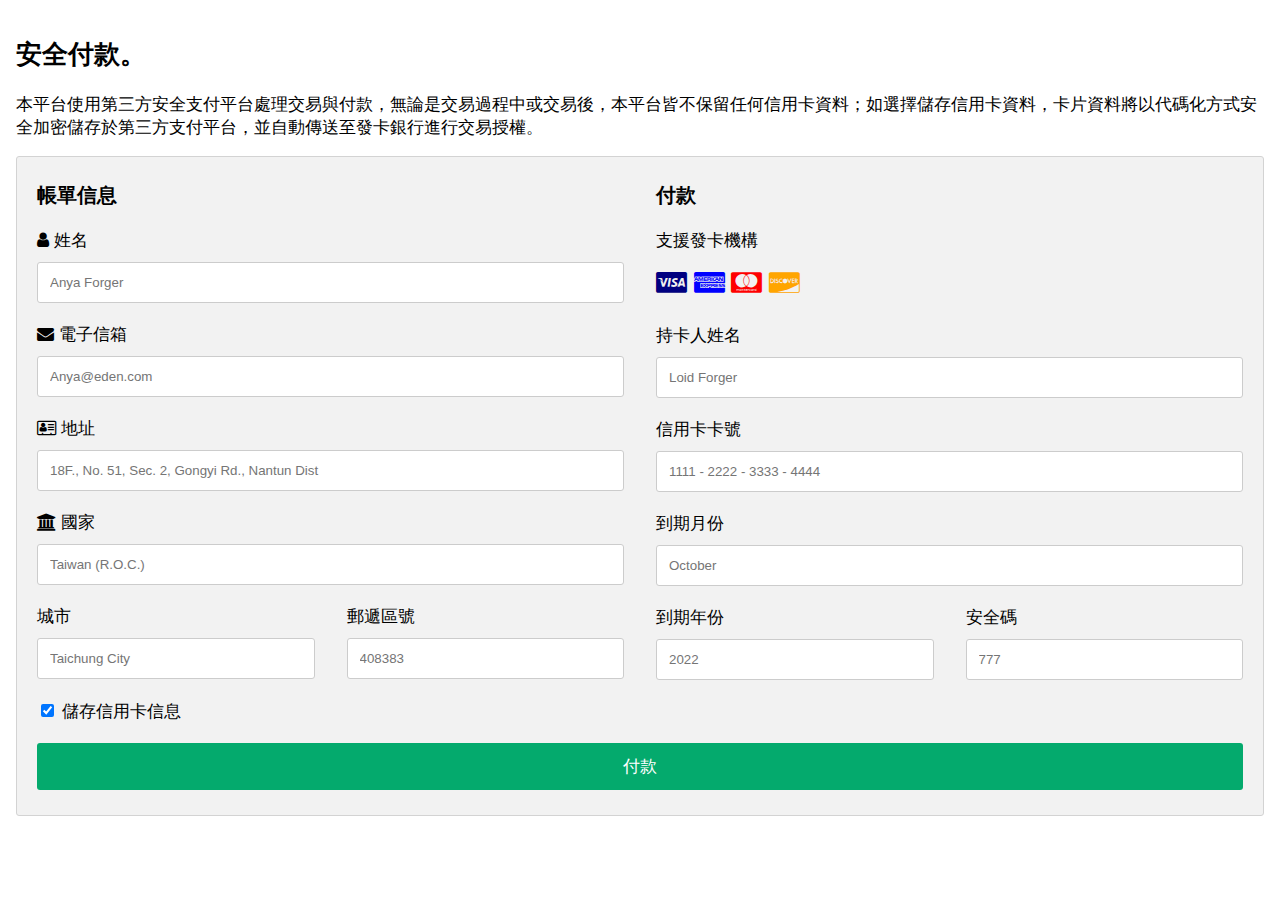
<file: my_creditcard.html>
<!DOCTYPE html>
<html>

<head>
    <meta name="viewport" content="width=device-width, initial-scale=1">
    <link rel="stylesheet" href="https://cdnjs.cloudflare.com/ajax/libs/font-awesome/4.7.0/css/font-awesome.min.css">
    <style>
        body {
            font-family: Arial;
            font-size: 17px;
            padding: 8px;
        }

        * {
            box-sizing: border-box;
        }

        .row {
            display: -ms-flexbox;
            /* IE10 */
            display: flex;
            -ms-flex-wrap: wrap;
            /* IE10 */
            flex-wrap: wrap;
            margin: 0 -16px;
        }

        .col-25 {
            -ms-flex: 25%;
            /* IE10 */
            flex: 25%;
        }

        .col-50 {
            -ms-flex: 50%;
            /* IE10 */
            flex: 50%;
        }

        .col-75 {
            -ms-flex: 75%;
            /* IE10 */
            flex: 75%;
        }

        .col-25,
        .col-50,
        .col-75 {
            padding: 0 16px;
        }

        .container {
            background-color: #f2f2f2;
            padding: 5px 20px 15px 20px;
            border: 1px solid lightgrey;
            border-radius: 3px;
        }

        input[type=text] {
            width: 100%;
            margin-bottom: 20px;
            padding: 12px;
            border: 1px solid #ccc;
            border-radius: 3px;
        }

        label {
            margin-bottom: 10px;
            display: block;
        }

        .icon-container {
            margin-bottom: 20px;
            padding: 7px 0;
            font-size: 24px;
        }

        .btn {
            background-color: #04AA6D;
            color: white;
            padding: 12px;
            margin: 10px 0;
            border: none;
            width: 100%;
            border-radius: 3px;
            cursor: pointer;
            font-size: 17px;
        }

        .btn:hover {
            background-color: #45a049;
        }

        a {
            color: #2196F3;
        }

        hr {
            border: 1px solid lightgrey;
        }

        span.price {
            float: right;
            color: grey;
        }

        /* Responsive layout - when the screen is less than 800px wide, make the two columns stack on top of each other instead of next to each other (also change the direction - make the "cart" column go on top) */
        @media (max-width: 800px) {
            .row {
                flex-direction: column-reverse;
            }

            .col-25 {
                margin-bottom: 20px;
            }
        }
    </style>
</head>

<body>

    <h2>安全付款。</h2>
    <p>本平台使用第三方安全支付平台處理交易與付款，無論是交易過程中或交易後，本平台皆不保留任何信用卡資料；如選擇儲存信用卡資料，卡片資料將以代碼化方式安全加密儲存於第三方支付平台，並自動傳送至發卡銀行進行交易授權。</p>
    <div class="row">
        <div class="col-75">
            <div class="container">
                <form action="thank.html">

                    <div class="row">
                        <div class="col-50">
                            <h3>帳單信息</h3>
                            <label for="fname"><i class="fa fa-user"></i> 姓名</label>
                            <input type="text" id="fname" name="firstname" placeholder="Anya Forger">
                            <label for="email"><i class="fa fa-envelope"></i> 電子信箱</label>
                            <input type="text" id="email" name="email" placeholder="Anya@eden.com">
                            <label for="adr"><i class="fa fa-address-card-o"></i> 地址</label>
                            <input type="text" id="adr" name="address" placeholder="18F., No. 51, Sec. 2, Gongyi Rd., Nantun Dist">
                            <label for="city"><i class="fa fa-institution"></i> 國家</label>
                            <input type="text" id="city" name="city" placeholder="Taiwan (R.O.C.)">

                            <div class="row">
                                <div class="col-50">
                                    <label for="state">城市</label>
                                    <input type="text" id="state" name="state" placeholder="Taichung City">
                                </div>
                                <div class="col-50">
                                    <label for="zip">郵遞區號</label>
                                    <input type="text" id="zip" name="zip" placeholder="408383">
                                </div>
                            </div>
                        </div>

                        <div class="col-50">
                            <h3>付款</h3>
                            <label for="fname">支援發卡機構</label>
                            <div class="icon-container">
                                <i class="fa fa-cc-visa" style="color:navy;"></i>
                                <i class="fa fa-cc-amex" style="color:blue;"></i>
                                <i class="fa fa-cc-mastercard" style="color:red;"></i>
                                <i class="fa fa-cc-discover" style="color:orange;"></i>
                            </div>
                            <label for="cname">持卡人姓名</label>
                            <input type="text" id="cname" name="cardname" placeholder="Loid Forger">
                            <label for="ccnum">信用卡卡號</label>
                            <input type="text" id="ccnum" name="cardnumber" placeholder="1111 - 2222 - 3333 - 4444">
                            <label for="expmonth">到期月份</label>
                            <input type="text" id="expmonth" name="expmonth" placeholder="October">
                            <div class="row">
                                <div class="col-50">
                                    <label for="expyear">到期年份</label>
                                    <input type="text" id="expyear" name="expyear" placeholder="2022">
                                </div>
                                <div class="col-50">
                                    <label for="cvv">安全碼</label>
                                    <input type="text" id="cvv" name="cvv" placeholder="777">
                                </div>
                            </div>
                        </div>

                    </div>
                    <label>
                        <input type="checkbox" checked="checked" name="sameadr"> 儲存信用卡信息
                    </label>
                    <input type="submit" value="付款" class="btn">
                </form>
            </div>
        </div>
        <!-- <div class="col-25">
            <div class="container">
                <h4>Cart <span class="price" style="color:black"><i class="fa fa-shopping-cart"></i> <b>3</b></span>
                </h4>
                <p><a href="#">姻緣燈</a> <span class="price">$2500</span></p>
                <p><a href="#">財利燈</a> <span class="price">$2000</span></p>
                <p><a href="#">光明燈</a> <span class="price">$1300</span></p>
                <hr>
                <p>Total <span class="price" style="color:black"><b>$5800</b></span></p>
            </div>
        </div> -->
    </div>

</body>

</html>
</file>
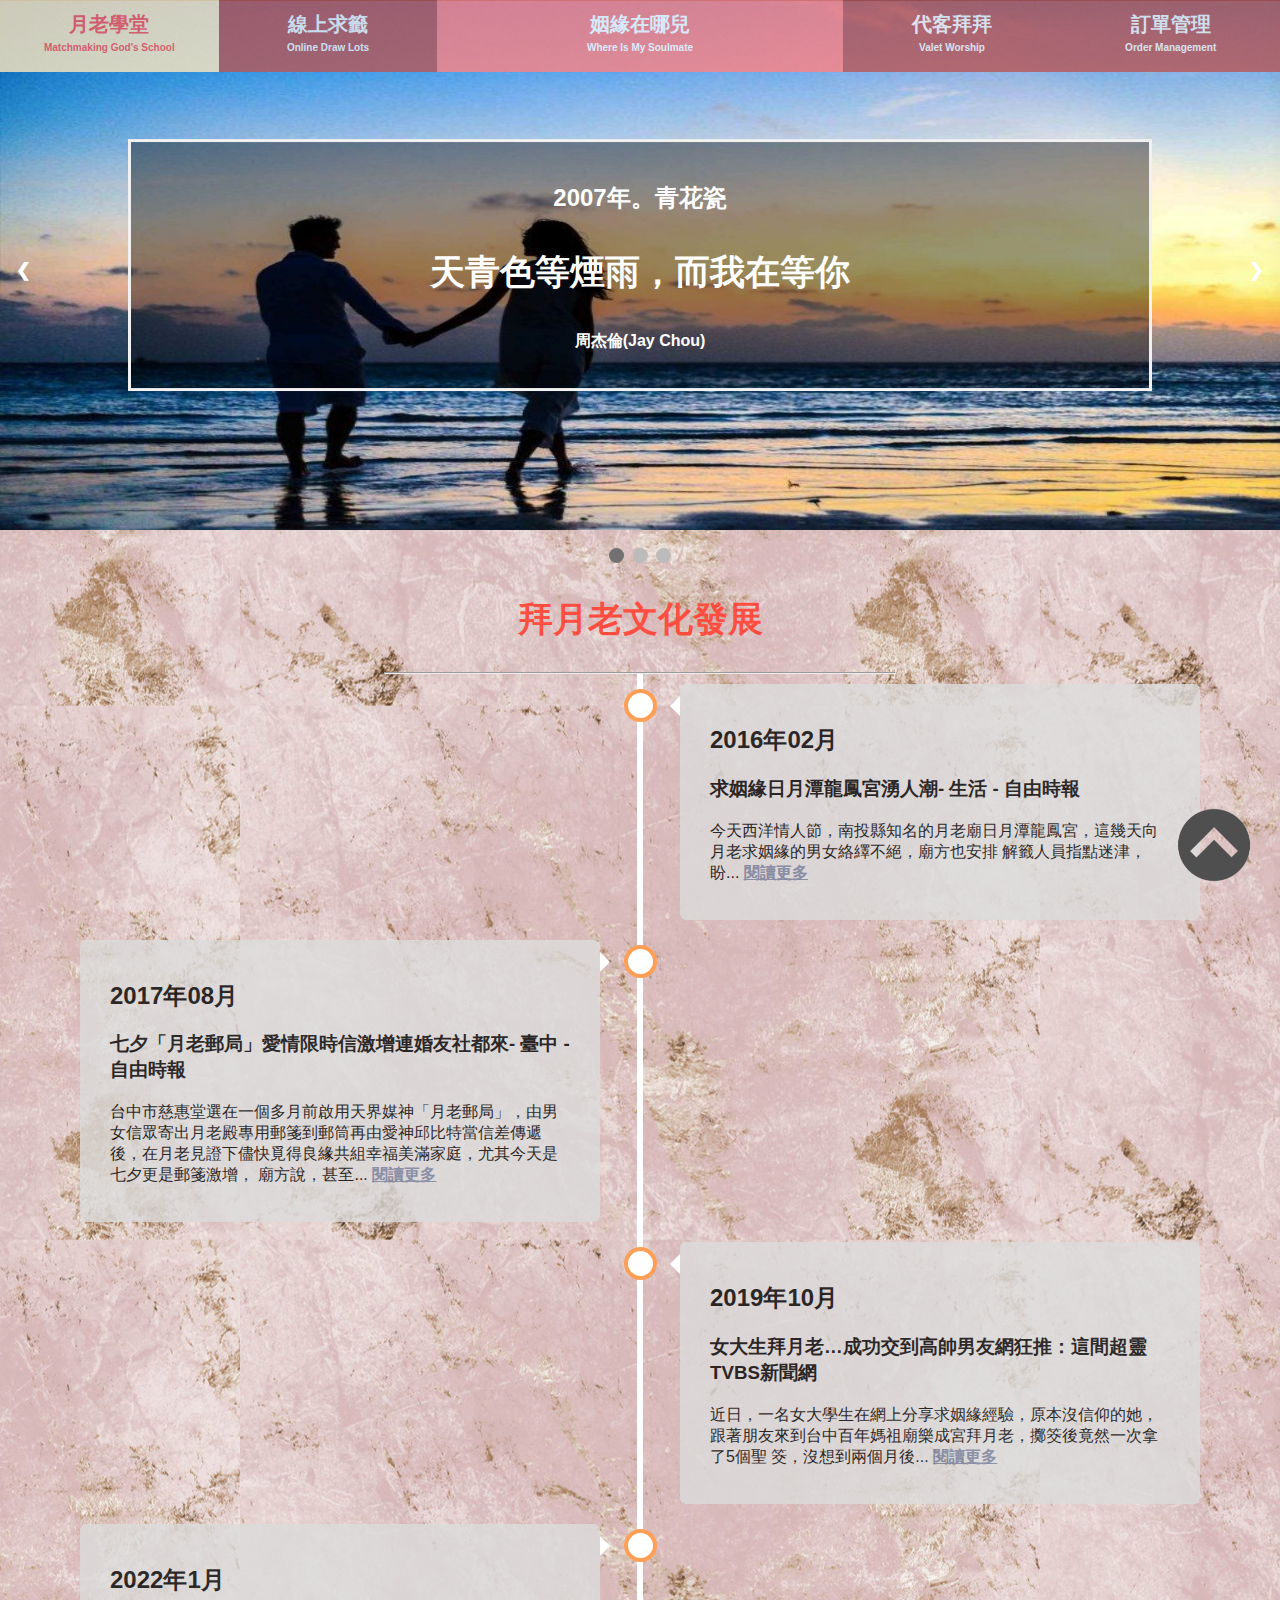
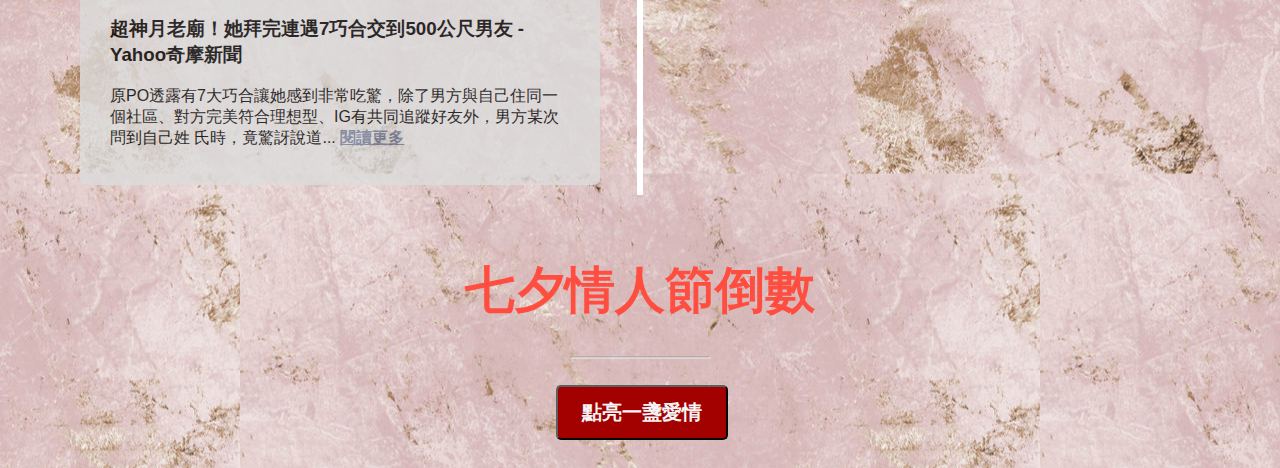
<file: my_index.html>
<!DOCTYPE html>
<html>

<head>
  <meta name="viewport" content="width=device-width, initial-scale=1">
  <link rel="stylesheet" href="https://cdnjs.cloudflare.com/ajax/libs/font-awesome/4.7.0/css/font-awesome.min.css">
  <script src="_js/jquery-3.6.0.js"></script>
  <title>姻緣在哪兒</title>

  <style>
    * {
      box-sizing: border-box
    }

    .mySlides {
      display: none
    }

    img {
      vertical-align: middle;
    }

    /* 幻燈片容器 */
    .slideshow-container {
      max-width: 100%;
      position: relative;
      margin: auto;

    }

    /* 輪播圖切換按鍵 */
    .prev,
    .next {
      cursor: pointer;
      position: absolute;
      top: 50%;
      width: auto;
      padding: 16px;
      margin-top: -22px;
      color: white;
      font-weight: bold;
      font-size: 18px;
      transition: 0.6s ease;
      border-radius: 0 3px 3px 0;
      user-select: none;
    }

    /* 輪播圖－下一張 */
    .next {
      right: 0;
      border-radius: 3px 0 0 3px;
    }

    /* 懸停時，添加一點透視的黑色背景顏色 */
    .prev:hover,
    .next:hover {
      background-color: rgba(0, 0, 0, 0.8);
    }

    /* 輪播圖下面的點點 */
    .dot {
      cursor: pointer;
      height: 15px;
      width: 15px;
      margin: 0 2px;
      background-color: #bbb;
      border-radius: 50%;
      display: inline-block;
      /* transition: background-color 0.6s ease; */
    }

    .active,
    .dot:hover {
      background-color: #717171;
    }

    /* Fading animation */
    .fade {
      animation-name: fade;
      animation-duration: 1.5s;
    }

    @keyframes fade {
      from {
        opacity: .4
      }

      to {
        opacity: 1
      }
    }

    /*在較小的屏幕上，減小文本大小 */
    @media only screen and (max-width: 300px) {

      .prev,
      .next,
      .text {
        font-size: 11px
      }
    }


    /* 輪播圖中的文字 */
    .bg-text {
      background-color: rgb(0, 0, 0);
      /* Fallback color */
      background-color: rgba(0, 0, 0, 0.4);
      /* Black w/opacity/see-through */
      color: white;
      font-weight: bold;
      border: 3px solid #f1f1f1;
      position: absolute;
      top: 50%;
      left: 50%;
      transform: translate(-50%, -50%);
      z-index: 2;
      width: 80%;
      padding: 20px;
      text-align: center;
    }

    /* 輪播圖尺寸 */
    #nicesize {

      max-width: 100%;
      height: 530px;
      /* object-fit: contain; */
    }

    /* ------倒數計時圖--------- */


    /* 倒數計時位置樣式 */
    .bgimg {
      /* padding-top: 150px; */
      margin-top: 150px;
      margin-bottom: 100px;
      position: relative;
      color: white;
      font-family: "Courier New", Courier, monospace;
      font-size: 25px;
    }

    .middle {
      position: absolute;
      top: 50%;
      left: 50%;
      transform: translate(-50%, -50%);
      text-align: center;
    }

    /* 中間的線 */
    hr {
      margin: auto;
      width: 40%;
    }


    /* 倒數圖按鈕 */

    .buttonImg .btn {
      position: relative;
      bottom: 50%;
      left: 25%;
      padding: 12px 24px;
      /* transform位移 */
      transform: translate(-50%, -50%);
      background-color: #A30000;
      color: whitesmoke;
      font-size: 20px;
      border-color: #5E5E5E;
      /* cursor改變滑鼠游標的形狀 */
      cursor: pointer;
      border-radius: 5px;
      text-align: center;
    }


    .buttonImg .btn:hover {
      background-color: #CC0000;
    }



    /* *****************加入時間軸******* */

    /* 時間軸的線 */
    .timeline {
      position: relative;
      max-width: 1200px;
      max-height: 1200px;
      margin: 0 auto;
    }

    /* The actual timeline (the vertical ruler) */
    .timeline::after {
      content: '';
      position: absolute;
      width: 6px;
      background-color: white;
      top: 0;
      bottom: 0;
      left: 50%;
      margin-left: -3px;
    }

    /* Container around content */
    .container {
      padding: 10px 40px;
      position: relative;
      background-color: inherit;
      width: 50%;
    }

    /* 時間軸的黃圓圓 */
    .container::after {
      content: '';
      position: absolute;
      width: 25px;
      height: 25px;
      right: -17px;
      background-color: white;
      border: 4px solid #FF9F55;
      top: 15px;
      border-radius: 50%;
      z-index: 1;
    }

    /* 時間軸左方文字框 */
    .left {
      left: 0;
    }

    /* 時間軸右方文字框 */
    .right {
      left: 50%;
    }

    /* ＞的箭頭 */
    .left::before {
      content: " ";
      height: 0;
      position: absolute;
      top: 22px;
      width: 0;
      z-index: 1;
      right: 30px;
      border: medium solid white;
      border-width: 10px 0 10px 10px;
      border-color: transparent transparent transparent white;
    }

    /* ＜的箭頭 */
    .right::before {
      content: " ";
      height: 0;
      position: absolute;
      top: 22px;
      width: 0;
      z-index: 1;
      left: 30px;
      border: medium solid white;
      border-width: 10px 10px 10px 0;
      border-color: transparent white transparent transparent;
    }

    /* 右側對話框的圓圈位置 */
    .right::after {
      left: -16px;
    }

    /* 時間軸內容 */
    .content {
      padding: 20px 30px;
      background-color: 			#DCDCDC;
      opacity: 0.8;
      position: relative;
      border-radius: 6px;
    }

    /* Media queries - Responsive timeline on screens less than 600px wide */
    @media screen and (max-width: 600px) {

      /* Place the timelime to the left */
      .timeline::after {
        left: 31px;
      }

      /* Full-width containers */
      .container {
        width: 100%;
        padding-left: 70px;
        padding-right: 25px;
      }

      /* Make sure that all arrows are pointing leftwards */
      .container::before {
        left: 60px;
        border: medium solid white;
        border-width: 10px 10px 10px 0;
        border-color: transparent white transparent transparent;
      }

      /* Make sure all circles are at the same spot */
      .left::after,
      .right::after {
        left: 15px;
      }

      /* Make all right containers behave like the left ones */
      .right {
        left: 0%;
      }
    }

    /* 時間軸的文章 */
    /* .news_title::after {
      content: ".. 展開閱讀";
      text-decoration: underline;
    } */

    /* 閱讀更多 */
    .seesee {
      cursor: pointer;
    }

    /* 閱讀更多hover */
    .seesee:hover {
      background-color: pink;
    }

    /* 閱讀更多字的顏色 */
    .seesee a {
      color: #75809C;
      font-weight: bold;
    }

    /* 回到頂端 */
    #retop {
      position: fixed;
      right: 10px;
      bottom: 5px;
      padding: 10px 16px;
      cursor: pointer;
      z-index: 1000;
    }
  </style>

  <!-- 導覽列加入 -->
  <link href="css/topnav.css" rel="stylesheet">

  <!-- 背景圖加入 -->
  <link href="css/background_image.css" rel="stylesheet">

  <!-- 右方滾輪加入 -->
  <link href="css/scrollbar.css" rel="stylesheet">

  <!-- 加入頁簽小圖 -->
  <link rel="shortcut icon" href="img/1657382571.ico" type="image/x-icon">

</head>

<body>

  <!-- 導覽列 -->
  <b>
    <div class="topnav" id="myTopnav" style="display:flex;background-color: #B95756;opacity: 0.8;">
      <a href="my_study.html" style="flex:1;font-size: 20px">月老學堂<br><span style="font-size: 10px;">Matchmaking God's School</span></a>
      <a href="my_ask.html" style="flex:1;font-size: 20px">線上求籤<br><span style="font-size: 10px;">Online Draw Lots</span></a>
      <a href="my_index.html" class="active" style="flex:2;font-size: 20px">姻緣在哪兒<br><span style="font-size: 10px;">Where Is My Soulmate</span></a>
      <!-- <button><img src="img/rabbit.png" style="position:contain;height:300px;"></button> -->
      <a href="my_product.html" style="flex:1;font-size: 20px">代客拜拜<br><span style="font-size: 10px;">Valet Worship</span></a>
      <a href="my_login.html" style="flex:1;font-size: 20px">訂單管理<br><span style="font-size: 10px;">Order Management</span></a>
      <a href="javascript:void(0);" class="icon" onclick="myFunction()">
      </a>
    </div>
  </b>



  <!-- 幻燈片容器 -->
  <div class="slideshow-container">

    <div class="mySlides fade">
      <img id="nicesize" src="img/index/Dating.jpg" style="width:100%">
      <div class="bg-text">
        <h2>2007年。青花瓷</h2>
        <h3 style="font-size:35px">天青色等煙雨，而我在等你</h3>
        <p>周杰倫(Jay Chou)</p>
      </div>
    </div>



    <div class="mySlides fade">
      <img id="nicesize" src="img/index/lover.jpg" style="width:100%">
      <div class="bg-text">
        <h2>2015年。小幸運</h2>
        <h3 style="font-size:35px">原來你是我最想留住的幸運</h3>
        <p>田馥甄(Hebe Tien)</p>
      </div>
    </div>

    <div class="mySlides fade">
      <img id="nicesize" src="img/index/marry.jpeg" style="width:100%">
      <div class="bg-text">
        <h2>2004年。歐若拉</h2>
        <h3 style="font-size:35px">愛是一道光，如此美妙，指引我們想要的未來</h3>
        <p>張韶涵(Angela Chang)</p>
      </div>
    </div>

    <a class="prev" onclick="plusSlides(-1)">❮</a>
    <a class="next" onclick="plusSlides(1)">❯</a>

  </div>
  <br>

  <!-- 點點 -->
  <div style="text-align:center;">
    <span class="dot" onclick="currentSlide(1)"></span>
    <span class="dot" onclick="currentSlide(2)"></span>
    <span class="dot" onclick="currentSlide(3)"></span>
  </div>

  <h2 style="text-align:center;font-size: 35px;color:#FF4D40;">拜月老文化發展</h2>
  <hr>

  <div class="timeline">

    <!-- <div class="container left">
      <div class="content">
        <h2>2015年08月</h2>
        <h3>七夕情人節老外也瘋拜月老求愛- 生活 - 自由時報</h3>
        <p class="news_title">
          外國情人節找人表愛，台灣七夕情人節不少人到月老廟拜託月老求姻緣，據非正式統計，不少來台遊客也跟台灣人一起拜月老求姻緣、求戀愛運
          好一點的，其中
        </p>
      </div>
    </div> -->

    <div class="container right">
      <div class="content">
        <h2>2016年02月</h2>
        <h3>求姻緣日月潭龍鳳宮湧人潮- 生活 - 自由時報</h3>
        <p>今天西洋情人節，南投縣知名的月老廟日月潭龍鳳宮，這幾天向月老求姻緣的男女絡繹不絕，廟方也安排
          解籤人員指點迷津，盼...
          <span class="seesee"><a href="https://reurl.cc/zZVp5a"><u>閱讀更多</u></a></span>
        </p>
      </div>
    </div>

    <div class="container left">
      <div class="content">
        <h2>2017年08月</h2>
        <h3>七夕「月老郵局」愛情限時信激增連婚友社都來- 臺中 - 自由時報</h3>
        <p>台中市慈惠堂選在一個多月前啟用天界媒神「月老郵局」，由男女信眾寄出月老殿專用郵箋到郵筒再由愛神邱比特當信差傳遞後，在月老見證下儘快覓得良緣共組幸福美滿家庭，尤其今天是七夕更是郵箋激增，
          廟方說，甚至...
          <span class="seesee"><a href="https://reurl.cc/Dy0Kbj"><u>閱讀更多</u></a></span>
        </p>
      </div>
    </div>


    <div class="container right">
      <div class="content">
        <h2>2019年10月</h2>
        <h3>女大生拜月老…成功交到高帥男友網狂推：這間超靈　TVBS新聞網</h3>
        <p>近日，一名女大學生在網上分享求姻緣經驗，原本沒信仰的她，跟著朋友來到台中百年媽祖廟樂成宮拜月老，擲筊後竟然一次拿了5個聖
          筊，沒想到兩個月後...
          <span class="seesee"><a href="https://reurl.cc/ErAgm0"><u>閱讀更多</u></a></span>
        </p>
      </div>
    </div>

    <div class="container left">
      <div class="content">
        <h2>2022年1月</h2>
        <h3>超神月老廟！她拜完連遇7巧合交到500公尺男友 - Yahoo奇摩新聞</h3>
        <p>原PO透露有7大巧合讓她感到非常吃驚，除了男方與自己住同一個社區、對方完美符合理想型、IG有共同追蹤好友外，男方某次問到自己姓
          氏時，竟驚訝說道...
          <span class="seesee"><a href="https://reurl.cc/k16M9L"><u>閱讀更多</u></a></span>
        </p>
      </div>
    </div>
  </div>


  <!-- 倒數圖 -->

  <div class="bgimg">

    <div class="middle">
      <h1 style="color:#FF4D40;">七夕情人節倒數</h1>
      <hr>
      <p id="CountdownTimer"  style="color:#FF4D40;"></p>
      <br>
      <div class="buttonImg">
        <a href="my_product.html" style="color: white;text-decoration:none;"><button
            class="btn"><b>點亮一盞愛情</b></button></a>

      </div>

    </div>
  </div>

  <!-- 回到頂端 -->
  <div id="retop">
    <img src="img/top.png" style="height: 80px;width: 80px;">
  </div>




  <!-- 回到頂端 -->
  <script>
    $("#retop").click(function () {
      jQuery("html,body").animate({
        scrollTop: 0
      }, 1000);
    });


    $(window).scroll(function () {
      if ($(this).scrollTop() > 300) {
        $('#retop').fadeIn("fast");
      } else {
        $('#retop').stop().fadeOut("fast");
      }
    });

  </script>

  <!-- 輪播圖 -->
  <script>
    let slideIndex = 1;
    showSlides(slideIndex);

    function plusSlides(n) {
      showSlides(slideIndex += n);
    }

    function currentSlide(n) {
      showSlides(slideIndex = n);
    }

    function showSlides(n) {
      let i;
      let slides = document.getElementsByClassName("mySlides");
      let dots = document.getElementsByClassName("dot");
      if (n > slides.length) { slideIndex = 1 }
      if (n < 1) { slideIndex = slides.length }
      for (i = 0; i < slides.length; i++) {
        slides[i].style.display = "none";
      }
      for (i = 0; i < dots.length; i++) {
        dots[i].className = dots[i].className.replace(" active", "");
      }
      slides[slideIndex - 1].style.display = "block";
      dots[slideIndex - 1].className += " active";
    }
  </script>


  <!-- 倒數計時 -->
  <script>
    // Set the date we're counting down to
    var countDownDate = new Date("AUG 22, 2023 00:00:00").getTime();

    // Update the count down every 1 second
    var x = setInterval(function () {

      // Get today's date and time
      var now = new Date().getTime();

      // Find the distance between now and the count down date
      var distance = countDownDate - now;

      // Time calculations for days, hours, minutes and seconds
      var days = Math.floor(distance / (1000 * 60 * 60 * 24));
      var hours = Math.floor((distance % (1000 * 60 * 60 * 24)) / (1000 * 60 * 60));
      var minutes = Math.floor((distance % (1000 * 60 * 60)) / (1000 * 60));
      var seconds = Math.floor((distance % (1000 * 60)) / 1000);

      // Output the result in an element with id="CountdownTimer"
      document.getElementById("CountdownTimer").innerHTML = days + "d " + hours + "h "
        + minutes + "m " + seconds + "s ";

      // If the count down is over, write some text 
      if (distance < 0) {
        clearInterval(x);
        document.getElementById("CountdownTimer").innerHTML = "EXPIRED";
      }
    }, 1000);
  </script>


</body>

</html>
</file>
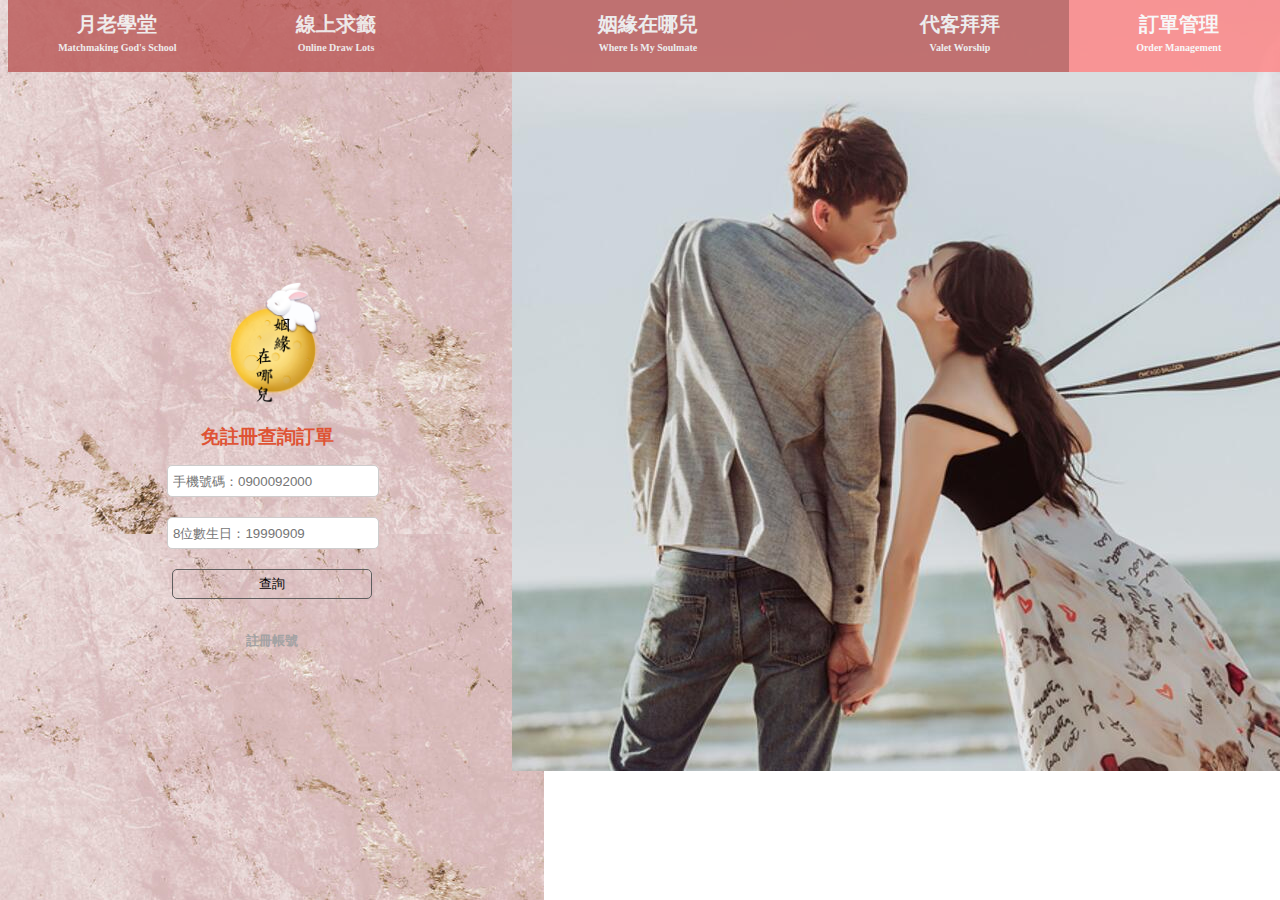
<file: my_login.html>
<!DOCTYPE html>
<html>

<head>
  <meta name="viewport" content="width=device-width, initial-scale=1">
  <link rel="stylesheet" href="https://cdnjs.cloudflare.com/ajax/libs/font-awesome/4.7.0/css/font-awesome.min.css">
  <title>訂單管理</title>

  <style>
    .split {
      height: 100%;
      position: absolute;
      z-index: 1;
      top: 0;
      overflow-x: hidden;
      padding-top: 0px;

    }

    .left {
      left: 0;
      background-image: url(img/login/daz02.jpg);
      width: 40%;
      padding-left: 1em;
      padding-right: 1em;
      line-height: 150%;

    }

    .right {
      right: 0;
      background-image: url(./img/hotlove01.jpg);
      background-repeat: no-repeat;
      width: 60%;

    }

    .centered {
      position: absolute;
      top: 50%;
      left: 50%;
      /* transform指定X和Y軸上的平移。 */
      transform: translate(-50%, -50%);
      text-align: center;
    }

    /* ------------------------------------------------------------- */

    /* 框框內所有字的大小 */
    #username,
    #password,
    h3,
    #fullname,
    #comfirm_password,
    #username2,
    #password2 {
      width: 200px;
      height: 20px;
      margin: 10px;
      color: #df5334;
    }

    /* 右下註冊帳號or登錄帳號 */
    h5 {
      margin: 20px;
      color: #a3a2a3;
      /* cursor改變滑鼠游標的形狀 */
      cursor: pointer;
    }

    h5:hover {
      color: black;
    }

    #container1,
    #container2 {
      /* margin-top: 500px; */
      position: absolute;
      padding: 10px;
      width: 230px;
      height: 30px;
      /* background-color: white; */
      border-radius: 5px;
      /* border-top: 10px solid #df5334; */
      /* box-shadow: 0 0px 70px rgba(0, 0, 0, 0.1); */

      /*定位對齊*/
      position: relative;
      margin: auto;
      top: 100px;
      /* //text-align:center;   */
    }

    .login_title {
      /*定位對齊*/
      position: relative;
      margin: auto;
      top: 100px;
      text-align: center;
    }

    .submit {
      color: black;
      border-radius: 5px;
      /* border: 0px; */
      border-color: #5E5E5E;
      background: transparent;
      width: 200px;
      height: 30px;
      margin: 10px;
      padding: 5px;
      /* cursor改變滑鼠游標的形狀 */
      cursor: pointer;

    }

    .submit:hover {
      background: #D4D4D4;
    }

    #container2 {
      visibility: hidden;
      /*剛開始消失*/
      height: 350px;
    }


    input {
      padding: 5px;
      border: none;
      border: solid 1px #ccc;
      border-radius: 5px;
    }
  </style>

  <!-- 導覽列加入 -->
  <link href="css/topnav.css" rel="stylesheet">

  <!-- 右方滾輪加入 -->
  <link href="css/scrollbar.css" rel="stylesheet">

  <!-- 加入頁簽小圖 -->
  <link rel="shortcut icon" href="img/1657382571.ico" type="image/x-icon">

</head>

<body>

  <!-- 以下是上方欄 -->
  <b>
    <div class="topnav" id="myTopnav" style="display:flex;background-color: #B95756;opacity: 0.8;">
      <a href="my_study.html" style="flex:1;font-size: 20px">月老學堂<br><span style="font-size: 10px;">Matchmaking God's School</span></a>
      <a href="my_ask.html" style="flex:1;font-size: 20px">線上求籤<br><span style="font-size: 10px;">Online Draw Lots</span></a>
      <a href="my_index.html" style="flex:2;font-size: 20px">姻緣在哪兒<br><span style="font-size: 10px;">Where Is My Soulmate</span></a>
      <!-- <button><img src="img/rabbit.png" style="position:contain;height:300px;"></button> -->
      <a href="my_product.html" style="flex:1;font-size: 20px">代客拜拜<br><span style="font-size: 10px;">Valet Worship</span></a>
      <a href="my_login.html" class="active" style="flex:1;font-size: 20px">訂單管理<br><span style="font-size: 10px;">Order Management</span></a>
      <a href="javascript:void(0);" class="icon" onclick="myFunction()">
      </a>
    </div>
  </b>

  <!-- 左右板塊 -->
  <div class="split left">
    <div class="centered">
      <!-- <img src="img_avatar2.png" alt="Avatar woman"> -->
      <div class="login_title">
        <!-- <h2 style="color:#FF5959;font-size:40px">查詢訂單</h2> -->
        <img src="img/my_logo.png" alt="logo" style="height: 130px;width:130px;display:block; margin:auto;">
      </div>

      <div class="login_page">
        <div id="container1">

          <div class="login">

            <h3>免註冊查詢訂單</h3>

            <form action="my_manage.html">
              <input type="text" id="username" name="username" placeholder="手機號碼：0900092000">
              <!-- placeholder = 輸入框內預設的字 -->
              <div class="tab"></div>
              <input type="password" id="password" name="password" placeholder="8位數生日：19990909">
              <div class="tab"></div>
              <input type="submit" value="查詢" class="submit">
              <!-- 登錄按鈕的連結 -->
            </form>

            <h5 onclick="show_hide()">註冊帳號</h5>

          </div><!-- login end-->
        </div><!-- container1 end-->
      </div><!-- login_page end-->

      <div class="signup_page" id="container2">

        <div class="signup">

          <h3>註冊 Sign Up</h3>

          <form action="my_manage.html">
            <input type="text" id="fullname" name="fullname" placeholder="使用者全名" required>
            <div class="tab"></div>
            <input type="text" id="username2" name="username" placeholder="帳號" required>
            <div class="tab"></div>
            <input type="password" id="password2" name="password" placeholder="密碼" required>
            <div class="tab"></div>
            <input type="password" id="comfirm_password" name="comfirm_password" placeholder="確認密碼" required>
            <div class="tab"></div>
            <input type="submit" value="註冊" class="submit">
          </form>

          <h5 onclick="show_hide()">登錄帳號</h5>

        </div><!-- signup end-->
      </div><!-- container2 end-->
    </div><!-- signup_page end-->
  </div>

  </div>

  <div class="split right">
    <div class="centered">
    </div>
  </div>

  <!-- ------------------------------------------- -->


  <script>function show_hide() {
      var login = document.getElementById("container1");
      var signup = document.getElementById("container2");

      if (login.style.display === "none") {
        login.style.display = "block";  //lonin出現
        document.getElementById("username").value = "";
        document.getElementById("password").value = "";
        signup.style.display = "none";  //signup消失
      } else {
        login.style.display = "none";   //login消失
        signup.style.display = "block"; //signup出現
        signup.style.visibility = "visible";

        document.getElementById("fullname").value = "";
        document.getElementById("username2").value = "";
        document.getElementById("password2").value = "";
        document.getElementById("comfirm_password").value = "";
      }
    }

  </script>


</body>

</html>
</file>
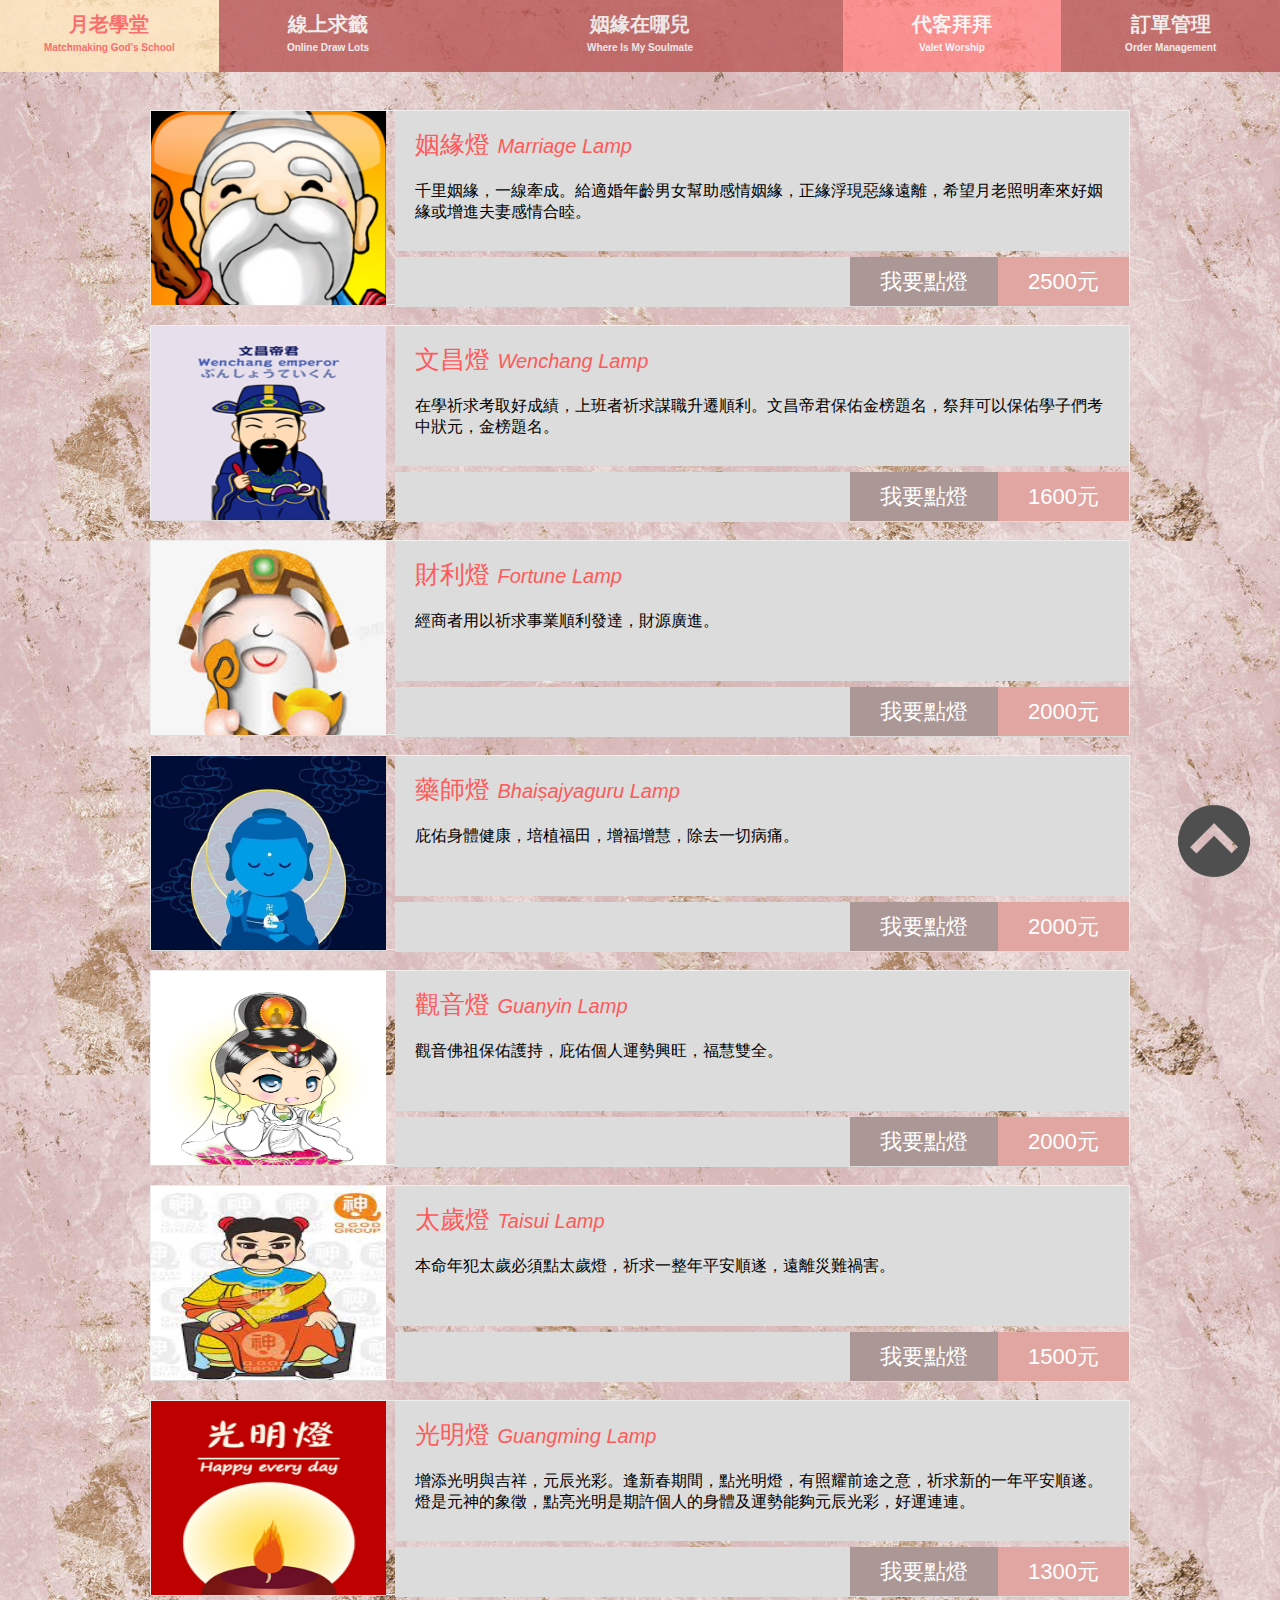
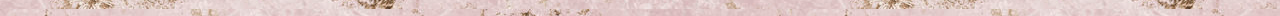
<file: my_product.html>
<!DOCTYPE html>
<html lang="en">

<head>
    <meta charset="UTF-8">
    <meta name="viewport" content="width=device-width, initial-scale=1.0">
    <script src="_js/jquery-3.6.0.js"></script>
    <title>代客拜拜</title>

    <!-- 導覽列加入 -->
    <link href="css/topnav.css" rel="stylesheet">

    <!-- 背景圖加入 -->
    <link href="css/background_image.css" rel="stylesheet">

    <!-- 右方滾輪加入 -->
    <link href="css/scrollbar.css" rel="stylesheet">

    <!-- 加入頁簽小圖 -->
    <link rel="shortcut icon" href="img/1657382571.ico" type="image/x-icon">

    <style>
        body {
            /* background: #eee; */
            margin: 0;
            padding: 0;
            overflow-x: hidden;

        }

        .clearfix {
            content: "";
            display: table;
            clear: both;
        }

        /* #site-header, */
        #site-footer {
            background-color: #fff;
        }

        #site-header {
            margin: 0 0 30px 0;
        }

        #site-header h1 {
            font-size: 31px;
            font-weight: 300;
            padding: 40px 0;
            position: relative;
            margin: 0;
        }

        #site-header h1 span.last-span {
            /* background: #fff; */
            padding-right: 150px;
            position: absolute;
            left: 217px;

        }

        .container {
            font-family: 'Open Sans', sans-serif;
            margin: 0 auto;
            width: 980px;
        }

        #cart {
            width: 100%;
        }

        #cart h1 {
            font-weight: 300;
        }

        .product {
            border: 1px solid #eee;
            margin: 20px 0;
            width: 100%;
            height: 195px;
            position: relative;

            -webkit-transition: margin .2s linear, opacity .2s linear;
            -moz-transition: margin .2s linear, opacity .2s linear;
            -ms-transition: margin .2s linear, opacity .2s linear;
            -o-transition: margin .2s linear, opacity .2s linear;
            transition: margin .2s linear, opacity .2s linear;
        }

        .product img {
            width: 100%;
            height: 120%;
        }

        .product header,
        .product .content {
            background-color: 			#DCDCDC;
            border: 1px solid 		#DCDCDC;
            border-style: none none solid none;
            float: left;
        }

        .product header {
            background: #000;
            margin: 0 1% 20px 0;
            overflow: hidden;
            padding: 0;
            position: relative;
            width: 24%;
            height: 195px;
        }

        .product .content {
            box-sizing: border-box;
            -moz-box-sizing: border-box;
            height: 140px;
            padding: 0 20px;
            width: 75%;
        }

        .product h1 {
            color: #FF5959;
            font-size: 25px;
            font-weight: 300;
            margin: 17px 0 20px 0;
        }

        .product footer.content {
            height: 50px;
            margin: 6px 0 0 0;
            padding: 0;
        }

        .product footer .addprice {

            color: white;
            float: right;
            font-size: 22px;
            font-weight: 300;
            line-height: 49px;
            margin: 0;
            padding: 0 30px;

            -webkit-transition: margin .15s linear;
            -moz-transition: margin .15s linear;
            -ms-transition: margin .15s linear;
            -o-transition: margin .15s linear;
            transition: margin .15s linear;
        }

        .left {
            float: left;
        }

        .right {
            float: right;
        }


        /* 我要點燈 */

        * {
            box-sizing: border-box;
        }

        /* 我要點燈按鈕 */
        .product footer.content button.fire {
            border: none;
            cursor: pointer;
            background-color: #AB9796;
            color: white;
        }

        /* 彈出表單 */
        .form-popup {
            display: none;
            position: fixed;
            top: 100px;
            right: 250px;
            border: 2px solid #828282;
            border-radius: 10px;
            z-index: 9;
            color: black;
            font-weight: bold;

            /* 增加滾動
            overflow: scroll; */

        }

        /* Add styles to the form container */
        .form-container {
            /* max-width: 800px; */
            padding: 20px 150px 20px 150px;

            /* background-color: #DFDCD7; */
            border-radius: 10px;
            background-image: linear-gradient(rgba(250, 250, 250, 0.7), rgba(255, 255, 255, 0.8)), url(./img/firelig.jpg);
            opacity: 1;
            background-size: contain;
            overflow: scroll;
            /* 固定視窗大小（花了我2小時） */
            min-height: 400px;
            min-width: 800px;
            max-height: 400px;
            max-width: 800px;

        }

        /* Full-width input fields */
        .form-container input[type=text] {
            width: 350px;
            padding: 8px;
            margin: 5px 0 22px 0;
            border: none;
            background: #f1f1f1;
            border-radius: 5px;
        }

        /* When the inputs get focus, do something */
        .form-container input[type=text]:focus {
            background-color: #ddd;
            outline: none;
        }

        /* 彈出窗口提交按鈕 */
        .form-container .btn,
        .form-container .btn_add,
        .form-container .btn_det,
        .form-container .cancel {
            background-color: #CC5F5A;
            color: white;
            padding: 16px 20px;
            border: none;
            cursor: pointer;
            width: 22%;
            float: left;
            margin-bottom: 10px;
            /* opacity: 0.8; */
            border-radius: 10px;
            font-size: 15px;
            margin:7px;
        }


        /* 彈出窗口增加一筆樣式 */
        .form-container .btn_add {
            background-color: #c09d9b;
            border-radius: 10px;
            font-size: 15px;
        }

        /* 彈出窗口刪除一筆樣式 */
        .form-container .btn_det {
            background-color: #93939b;
            border-radius: 10px;
            font-size: 15px;
        }

        /* 彈出窗口退出樣式 */
        .form-container .cancel {
            background-color: #53565C;
            border-radius: 10px;
            font-size: 15px;

        }

        /* 彈出窗口按鈕樣式 */
        .form-container .btn:hover,
        .form-container .btn_add:hover,
        .form-container .btn_det:hover,
        .open-button:hover {
            background-color: #492620;
        }

        /* 回到頂端 */
        #retop {
            position: fixed;
            right: 10px;
            bottom: 5px;
            padding: 10px 16px;
            cursor: pointer;
            z-index: 1000;
        }
    </style>
</head>

<body>
    <!-- 以下是上方欄 -->
    <b>
        <div class="topnav" id="myTopnav" style="display:flex;background-color: #B95756;opacity: 0.8;">
          <a href="my_study.html" style="flex:1;font-size: 20px">月老學堂<br><span style="font-size: 10px;">Matchmaking God's School</span></a>
          <a href="my_ask.html" style="flex:1;font-size: 20px">線上求籤<br><span style="font-size: 10px;">Online Draw Lots</span></a>
          <a href="my_index.html" style="flex:2;font-size: 20px">姻緣在哪兒<br><span style="font-size: 10px;">Where Is My Soulmate</span></a>
          <!-- <button><img src="img/rabbit.png" style="position:contain;height:300px;"></button> -->
          <a href="my_product.html" class="active" style="flex:1;font-size: 20px">代客拜拜<br><span style="font-size: 10px;">Valet Worship</span></a>
          <a href="my_login.html" style="flex:1;font-size: 20px">訂單管理<br><span style="font-size: 10px;">Order Management</span></a>
          <a href="javascript:void(0);" class="icon" onclick="myFunction()">
          </a>
        </div>
      </b>

    <br><br><br><br><br>

    <div class="container">

        <section id="cart">
            <article class="product">
                <!-- 月老 -->
                <header>
                    <a><img src="./img/product/god_yue.png" alt=""></a>
                </header>

                <div class="content">
                    <h1>姻緣燈 <i style="font-size: 20px;">Marriage Lamp</i></h1>
                    <p>千里姻緣，一線牽成。給適婚年齡男女幫助感情姻緣，正緣浮現惡緣遠離，希望月老照明牽來好姻緣或增進夫妻感情合睦。</p>

                </div>

                <footer class="content">
                    <h2 class="addprice" style="background-color:#E1A6A2;">2500元</h2>

                    <button class="addprice fire" onclick="openForm()">我要點燈</button>
                    <div class="form-popup" id="myForm">
                        <form action="my_creditcard.html" class="form-container" id="form1">

                            <fieldset>
                                <legend
                                    style="color: #A80000; font-size: 22px;font-weight:bold;width: 300px;line-height:1.5">
                                    點燈人資料</legend>
                                <label for="username">姓名：</label>
                                <input type="text" id="username" placeholder="安妮亞‧佛傑"><br>
                                <label for="phone">電話：</label>
                                <input type="text" id="phone" placeholder="092882-5252"><br>
                                <label for="birthday">生辰：</label>
                                <input type="text" id="birthday" placeholder="20220714"><br>
                                <label for="address">地址：</label>
                                <input type="text" id="address" placeholder="台中市南屯區公益路二段51號18樓"><br>

                                <span>付款方式：</span>
                                <input name="pay" type="radio" id="card" value="card">
                                <label for="card">信用卡</label>

                            </fieldset>

                            <button type="button" class="btn_add" onclick="btn_ad()">增加一筆</button>
                            <button type="button" class="btn_det" onclick="btn_det()">刪除一筆</button>
                            <button type="submit" class="btn">提交</button>
                            <button type="button" class="btn cancel" onclick="closeForm()">退出</button>

                            <!-- <ol>
                                <li>LINE Pay</li>
                                <li id="applePay">Apple Pay</li>
                                <li>信用卡</li>
                            </ol> -->

                        </form>

                    </div>

                </footer>
            </article>

            <article class="product">
                <!-- 文昌 -->
                <header>
                    <a><img src="./img/product/god_wen.png" alt=""></a>
                </header>

                <div class="content">
                    <h1>文昌燈 <i style="font-size: 20px;">Wenchang Lamp</i></h1>
                    <p>在學祈求考取好成績，上班者祈求謀職升遷順利。文昌帝君保佑金榜題名，祭拜可以保佑學子們考中狀元，金榜題名。</p>
                </div>

                <footer class="content">
                    <h2 class="addprice" style="background-color:#E1A6A2;">1600元</h2>
                    <button class="addprice fire" onclick="openForm()">我要點燈</button>
                </footer>
            </article>

            <article class="product">
                <!-- 財利 -->
                <header>
                    <a><img src="./img/product/god_tsai.jpg" alt=""></a>
                </header>

                <div class="content">
                    <h1>財利燈 <i style="font-size: 20px;">Fortune Lamp</i></h1>
                    <p>經商者用以祈求事業順利發達，財源廣進。</p>
                </div>

                <footer class="content">
                    <h2 class="addprice" style="background-color:#E1A6A2;">2000元</h2>
                    <button class="addprice fire" onclick="openForm()">我要點燈</button>
                </footer>
            </article>

            <article class="product">
                <!-- 藥師 -->
                <header>
                    <a><img src="./img/product/god_yao.jpg" alt=""></a>
                </header>

                <div class="content">
                    <h1>藥師燈 <i style="font-size: 20px;">Bhaiṣajyaguru Lamp</i></h1>
                    <p>庇佑身體健康，培植福田，增福增慧，除去一切病痛。</p>
                </div>

                <footer class="content">
                    <h2 class="addprice" style="background-color:#E1A6A2;">2000元</h2>
                    <button class="addprice fire" onclick="openForm()">我要點燈</button>
                </footer>
            </article>

            <article class="product">
                <!-- 觀音 -->
                <header>
                    <a><img src="./img/product/god_guan.jpg" alt=""></a>
                </header>

                <div class="content">
                    <h1>觀音燈 <i style="font-size: 20px;">Guanyin Lamp</i></h1>
                    <p>觀音佛祖保佑護持，庇佑個人運勢興旺，福慧雙全。</p>
                </div>

                <footer class="content">
                    <h2 class="addprice" style="background-color:#E1A6A2;">2000元</h2>
                    <button class="addprice fire" onclick="openForm()">我要點燈</button>
                </footer>
            </article>

            <article class="product">
                <!-- 太歲 -->
                <header>
                    <a><img src="./img/product/god_tai.jpg" alt=""></a>
                </header>

                <div class="content">
                    <h1>太歲燈 <i style="font-size: 20px;">Taisui Lamp</i></h1> 
                    <p>本命年犯太歲必須點太歲燈，祈求一整年平安順遂，遠離災難禍害。</p>
                </div>

                <footer class="content">
                    <h2 class="addprice" style="background-color:#E1A6A2;">1500元</h2>
                    <button class="addprice fire" onclick="openForm()">我要點燈</button>
                </footer>
            </article>

            <article class="product">
                <!-- 光明 -->
                <header>
                    <a><img src="./img/product/god_guang.png" alt=""></a>
                </header>

                <div class="content">
                    <h1>光明燈 <i style="font-size: 20px;">Guangming Lamp</i></h1>
                    <p>增添光明與吉祥，元辰光彩。逢新春期間，點光明燈，有照耀前途之意，祈求新的一年平安順遂。 燈是元神的象徵，點亮光明是期許個人的身體及運勢能夠元辰光彩，好運連連。</p>
                </div>

                <footer class="content">
                    <h2 class="addprice" style="background-color:#E1A6A2;">1300元</h2>
                    <button class="addprice fire" onclick="openForm()">我要點燈</button>
                </footer>
            </article>
        </section>
    </div>

    <!-- 回到頂端 -->
    <div id="retop">
        <img src="img/top.png" style="height: 80px;width: 80px;">
    </div>


    <!-- 回到頂端 -->
    <script>
        $("#retop").click(function () {
            jQuery("html,body").animate({
                scrollTop: 0
            }, 1000);
        });


        $(window).scroll(function () {
            if ($(this).scrollTop() > 300) {
                $('#retop').fadeIn("fast");
            } else {
                $('#retop').stop().fadeOut("fast");
            }
        });

    </script>


    <!-- 點燈：開關表單 -->
    <script>
        function openForm() {
            document.getElementById("myForm").style.display = "block";
        }

        function closeForm() {
            document.getElementById("myForm").style.display = "none";
        }
    </script>

    <!-- 點燈：增加一筆 -->
    <script>

        function btn_ad() {
            // console.log('ok')
            $('fieldset').append('<br><fieldset><legend    style="color: #A80000; font-size: 22px;font-weight:bold;width: 300px;line-height:1.5">    點燈人資料</legend><label for="username">姓名：</label><input type="text" id="username" placeholder="安妮亞‧佛傑"><br><label for="phone">電話：</label><input type="text" id="phone" placeholder="092882-5252"><br><label for="birthday">生辰：</label><input type="text" id="birthday" placeholder="2022/07/14"><br><label for="address">地址：</label><input type="text" id="address" placeholder="台中市南屯區公益路二段51號18樓"><br></fieldset>');
        }

    </script>

    <!-- 點燈：刪除一筆 -->
    <script>

        function btn_det() {
            // console.log('ok')
            $('fieldset').eq(-1).detach();
        }

    </script>

    <!-- 付款方式 -->



    <!-- <script>
        var ident = $("input[name = 'qaq'[id='card']]:checked").val();
        if ($("input[name = 'qaq'[id='card']]:checked").val()) { 

            window.location.assign ('http://127.0.0.1:5500/my_creditcard.html?qaq=on'); 

        }

    </script> -->

</body>

</html>
</file>
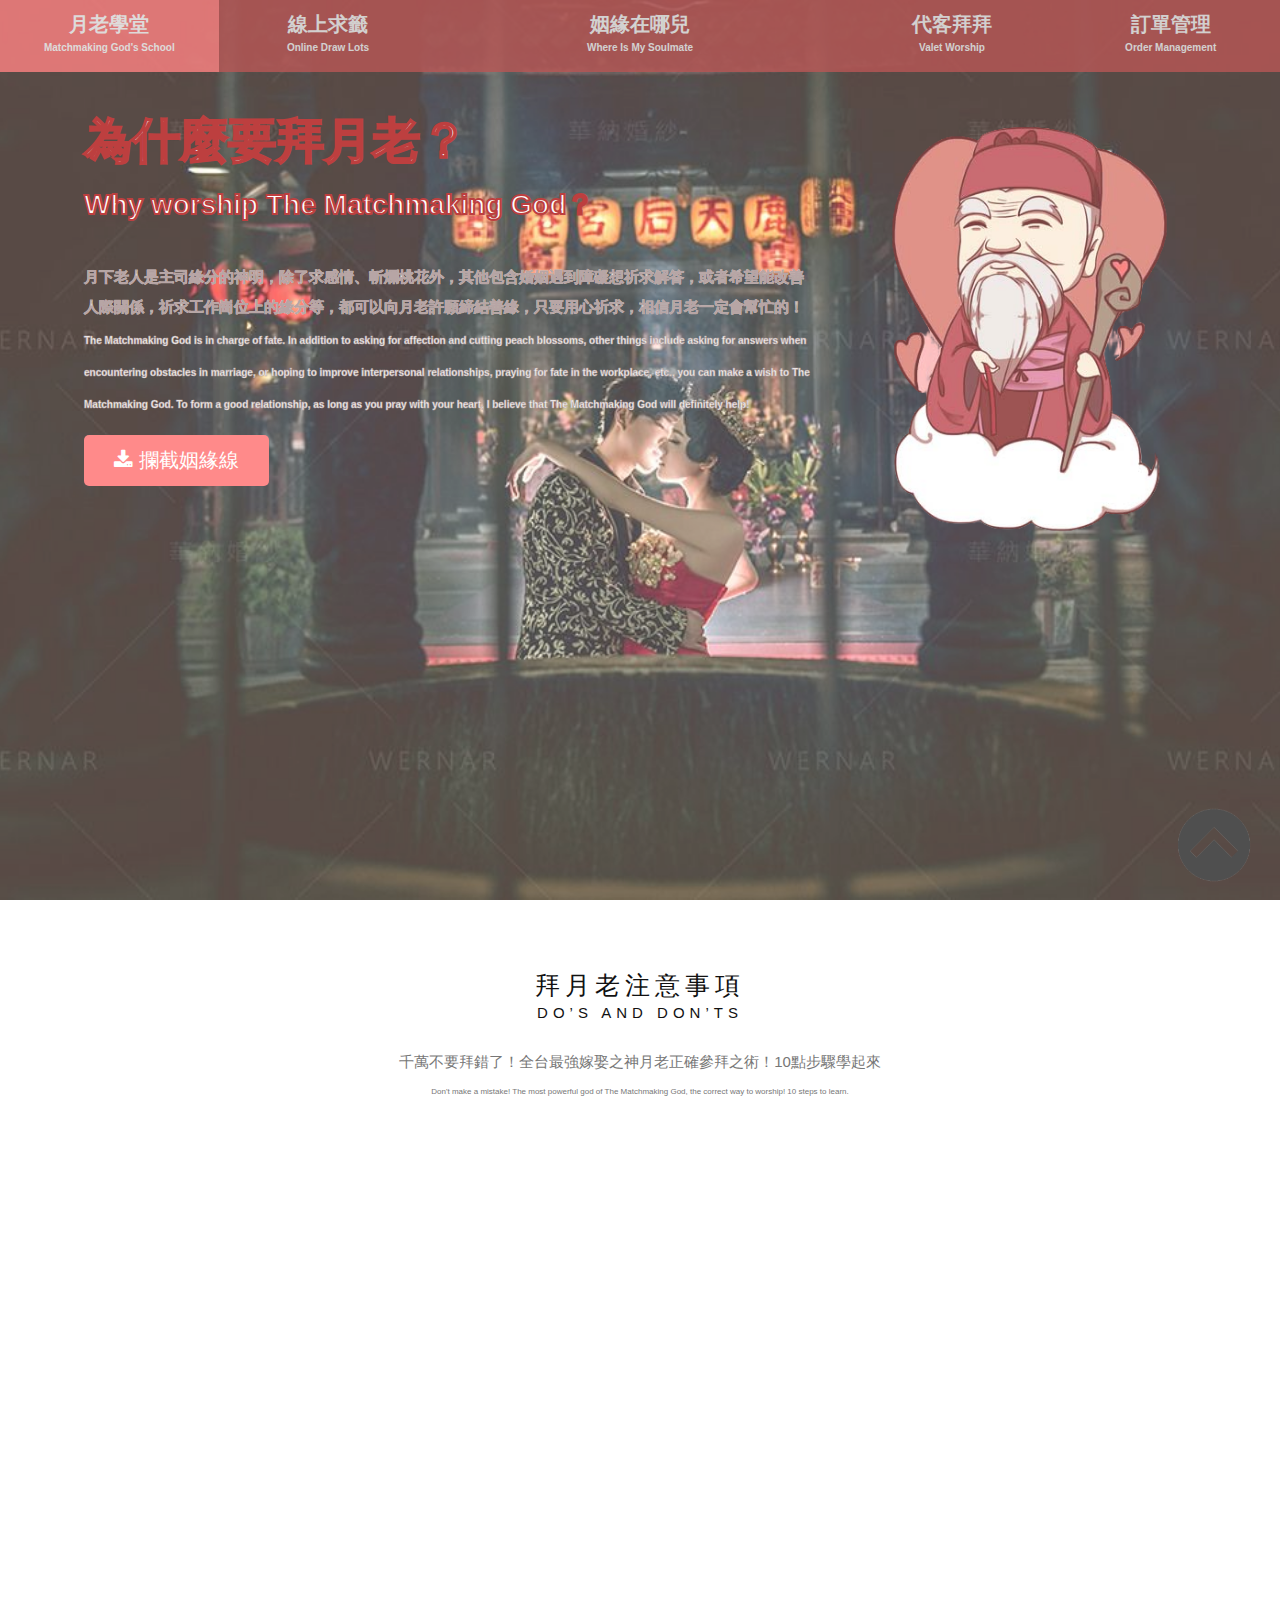
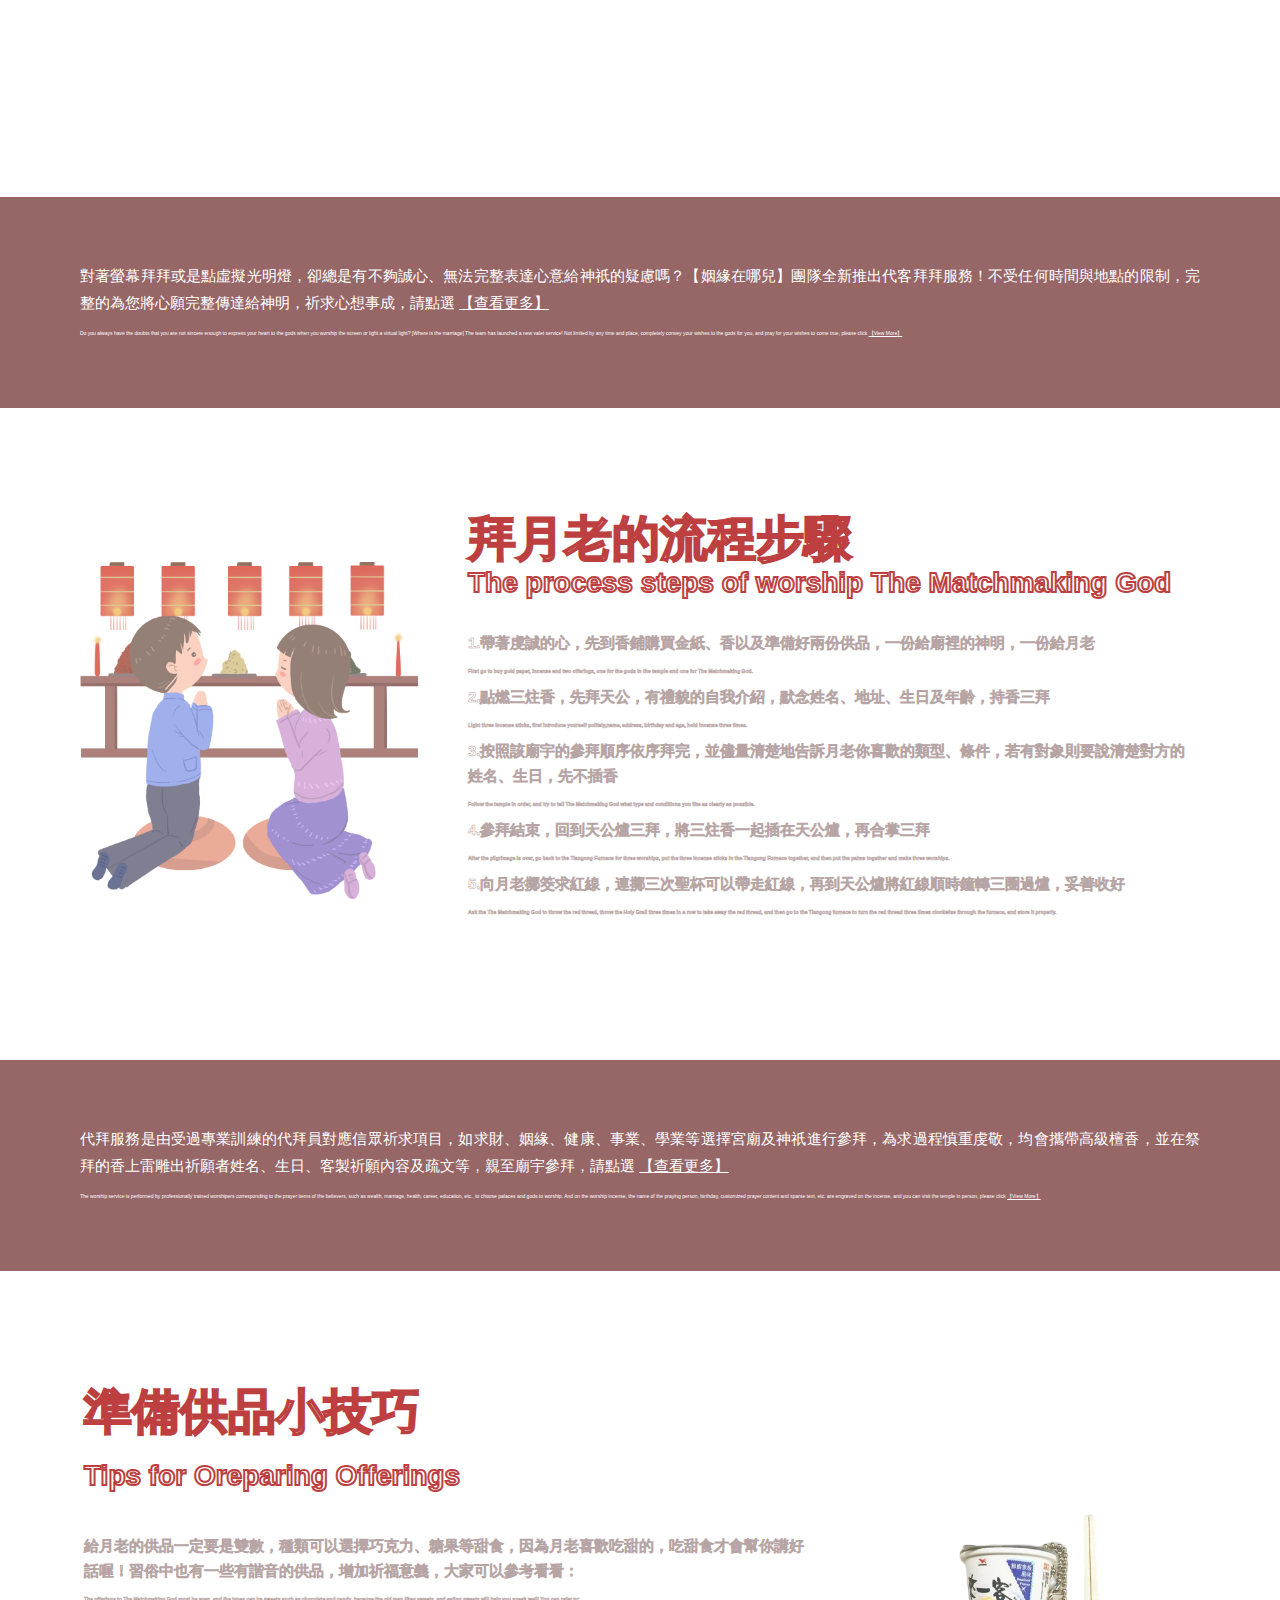
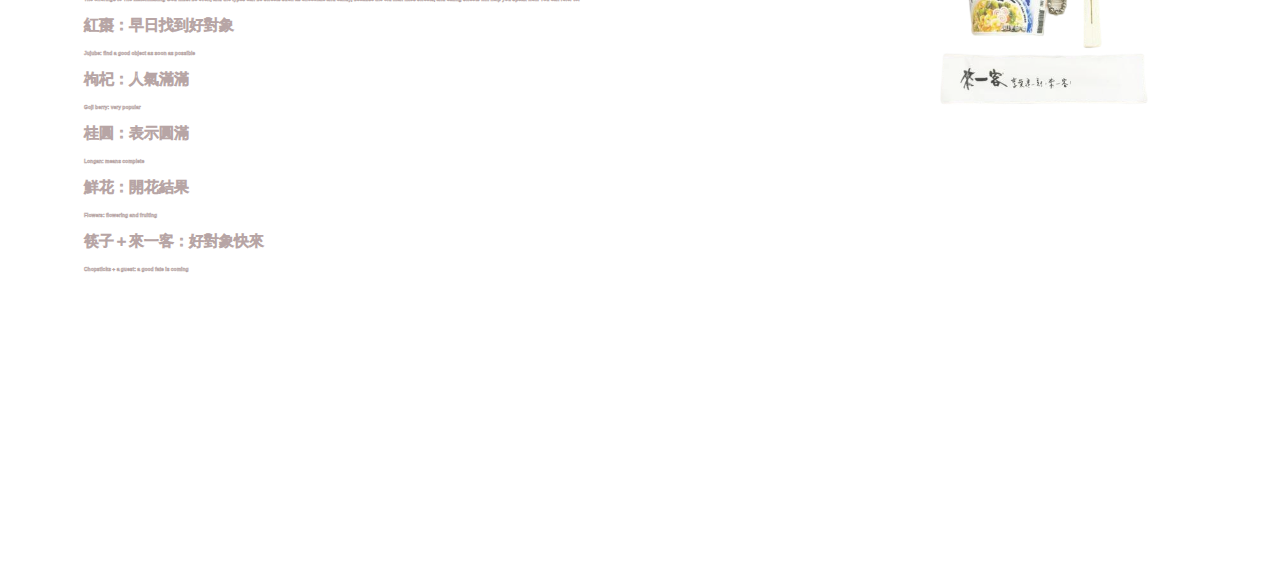
<file: my_study.html>
<!DOCTYPE html>
<html>

<head>
    <meta name="viewport" content="width=device-width, initial-scale=1">
    <!-- 下載按鈕樣式Add icon library -->
    <link rel="stylesheet" href="https://cdnjs.cloudflare.com/ajax/libs/font-awesome/4.7.0/css/font-awesome.min.css">
    <script src="_js/jquery-3.6.0.js"></script>
    <title>月老學堂</title>
    <style>
        body,
        html {
            height: 100%;
            margin: 0;
            font: 400 15px/1.8 "Lato", sans-serif;
            /* color: red; */
        }

        /* 背景圖 */
        .bgimg-1,
        .bgimg-2,
        .bgimg-3 {
            position: relative;
            opacity: 0.75;
            background-attachment: fixed;
            background-position: center;
            background-repeat: no-repeat;
            background-size: cover;

        }

        .bgimg-1 {
            background-image: url("img/study/bgw14.jpg");
            min-height: 100%;
        }

        /* .bgimg-2 {
            background-image: url("img/study/bgw13.jpg");
            min-height: 400px;
        } */

        .bgimg-3 {
            background-image: url(img/study/bgt01.png);
            min-height: 400px;

        }

        .caption {
            position: absolute;
            left: 0;
            top: 50%;
            width: 100%;
            text-align: center;
            color: #000;
        }

        .caption span.border {
            background-color: #111;
            color: #fff;
            padding: 18px;
            font-size: 25px;
            letter-spacing: 10px;
        }

        h3 {
            letter-spacing: 5px;
            text-transform: uppercase;
            font: 20px "Lato", sans-serif;
            color: #111;
        }

        /* Turn off parallax scrolling for tablets and phones */
        @media only screen and (max-device-width: 1024px) {

            .bgimg-1,
            .bgimg-2,
            .bgimg-3 {
                background-attachment: scroll;
            }
        }

        * {
            box-sizing: border-box;
        }

        body {
            margin: 0;
            font-family: Arial, Helvetica, sans-serif;
        }

        .container {
            padding: 64px;

        }

        .row:after {
            content: "";
            display: table;
            clear: both
        }

        .column-66 {
            float: left;
            width: 66.66666%;
            padding: 20px;
            line-height: 2.5;
        }

        .column-33 {
            float: left;
            width: 33.33333%;
            padding: 20px;
        }

        .large-font {
            font-size: 48px;
        }

        img {
            display: block;
            height: auto;
            max-width: 100%;
        }

        @media screen and (max-width: 1000px) {

            .column-66,
            .column-33 {
                width: 100%;
                text-align: center;
            }

            img {
                margin: auto;
            }
        }

        /* 下載按鈕加入 */

        .btn {
            background-color: #FF6363;
            border: none;
            color: white;
            padding: 12px 30px;
            cursor: pointer;
            font-size: 20px;
            border-radius: 5px;
        }

        /* Darker background on mouse-over */
        .btn:hover {
            background-color: #DB0000;
        }

        a,
        a:link,
        a:visited {
            color: white;
            text-decoration: none
        }



        /* 影片加入 */

        .vdo {
            position: relative;
            width: 100%;
            overflow: hidden;
            padding-top: 56.25%;
            /* 16:9 Aspect Ratio */
        }

        .responsive-iframe {
            position: absolute;
            top: 0;
            left: 0;
            bottom: 0;
            right: 0;
            width: 100%;
            height: 100%;
            border: none;
        }

        .seesee {
            cursor: pointer;
        }


        /* Darker background on mouse-over */
        .seesee:hover {
            background-color: red;
        }


        /* 回到頂端 */
        #retop {
            position: fixed;
            right: 10px;
            bottom: 5px;
            padding: 10px 16px;
            cursor: pointer;
            z-index: 1000;
        }
    </style>

    <!-- 導覽列加入 -->
    <link href="css/topnav.css" rel="stylesheet">
    <!-- 右方滾輪加入 -->
    <link href="css/scrollbar.css" rel="stylesheet">
    <!-- 加入頁簽小圖 -->
    <link rel="shortcut icon" href="img/1657382571.ico" type="image/x-icon">



</head>

<body>

    <!-- 以下是上方欄 -->
    <b>
        <div class="topnav" id="myTopnav" style="display:flex;background-color: #B95756;opacity: 0.8;">
            <a href="my_study.html" class="active" style="flex:1;font-size: 20px">月老學堂<br><span
                    style="font-size: 10px;">Matchmaking God's School</span></a>
            <a href="my_ask.html" style="flex:1;font-size: 20px">線上求籤<br><span style="font-size: 10px;">Online Draw
                    Lots</span></a>
            <a href="my_index.html" style="flex:2;font-size: 20px">姻緣在哪兒<br><span style="font-size: 10px;">Where Is My
                    Soulmate</span></a>
            <!-- <button><img src="img/rabbit.png" style="position:contain;height:300px;"></button> -->
            <a href="my_product.html" style="flex:1;font-size: 20px">代客拜拜<br><span style="font-size: 10px;">Valet
                    Worship</span></a>
            <a href="my_login.html" style="flex:1;font-size: 20px">訂單管理<br><span style="font-size: 10px;">Order
                    Management</span></a>
            <a href="javascript:void(0);" class="icon" onclick="myFunction()">
            </a>
        </div>
    </b>



    <div class="bgimg-1">
        <div class="container">
            <div class="row">
                <div class="column-66">
                    <!-- -加入文字邊框屬性webkit-text-stroke -->
                    <h1 class="large-font" style="color:#fff;-webkit-text-stroke: 2px #A80000;line-height: 50px;">
                        <b>為什麼要拜月老？</b>
                        <span style="font-size: 28px;"><br> Why worship The Matchmaking God？</span>
                    </h1>
                    
                    <p style="color:#fff;-webkit-text-stroke: 0.5px #A08887;line-height: 30px;">
                        <b>月下老人是主司緣分的神明，除了求感情、斬爛桃花外，其他包含婚姻遇到障礙想祈求解答，或者希望能改善人際關係，祈求工作崗位上的緣分等，都可以向月老許願締結善緣，只要用心祈求，相信月老一定會幫忙的！</b>
                        <b style="font-size: 10px;"><br>The Matchmaking God is in charge of fate. In addition to asking for affection and cutting peach blossoms, other things include asking for answers when encountering obstacles in marriage, or hoping to improve interpersonal relationships, praying for fate in the workplace, etc., you can make a wish to The Matchmaking God. To form a good relationship, as long as you pray with your heart, I believe that The Matchmaking God will definitely help!
                        </b>
                    </p>
                    <!-- fa fa-download是下載圖案 -->
                    
                    <button class="btn">
                        <a href="./game.zip" download="game.zip">
                            <i class="fa fa-download"></i> 攔截姻緣線</a></button>

                </div>
                <div class="column-33">
                    <img src="img/study/moonold.png" width="800" height="600">
                </div>
            </div>
        </div>
    </div>


    <div style="color: #777;background-color:white;text-align:center;padding:50px 80px;text-align: justify;">
        <h3 style="text-align:center;font-size: 25px;line-height: 20px;">拜月老注意事項
            <span style="text-align:center;font-size: 15px;"><br> Do’s and Don’ts </span>
        </h3>
        <p style="text-align:center;">千萬不要拜錯了！全台最強嫁娶之神月老正確參拜之術！10點步驟學起來
            <span style="text-align:center;font-size: 8px;"><br> Don't make a mistake! The most powerful god of The Matchmaking God, the correct way to worship! 10 steps to learn.</span>
        </p>
        <div class="vdo">
            <iframe class="responsive-iframe" src="https://www.youtube.com/embed/OPW-6kPksAs"
                title="千萬不要拜錯了！全台最強嫁娶之神月老正確參拜之術！10點步驟學起來 | 劉芒" frameborder="0"
                allow="accelerometer; autoplay; clipboard-write; encrypted-media; gyroscope; picture-in-picture"
                allowfullscreen></iframe>
            </iframe>
        </div>
    </div>


    <div style="position:relative;">
        <div style="color:white;background-color:#976666;text-align:center;padding:50px 80px;text-align: justify;">
            <p>對著螢幕拜拜或是點虛擬光明燈，卻總是有不夠誠心、無法完整表達心意給神祇的疑慮嗎？【姻緣在哪兒】團隊全新推出代客拜拜服務！不受任何時間與地點的限制，完整的為您將心願完整傳達給神明，祈求心想事成，請點選
                <span class="seesee"><a href="./my_product.html"><u>【查看更多】</u></a></span>
                <span style="font-size: 5px;"><br> Do you always have the doubts that you are not sincere enough to express your heart to the gods when you worship the screen or light a virtual light? [Where is the marriage] The team has launched a new valet service! Not limited by any time and place, completely convey your wishes to the gods for you, and pray for your wishes to come true, please click 
                    <span class="seesee"><a href="./my_product.html"><u>【View More】</u></a></span>
                </span>
            </p>
        </div>
    </div>

    <div class="bgimg-3">
        <div class="container">
            <div class="row">
                <div class="column-33">
                    <img src="img/study/workgod2.png" width="800" height="600" style="margin: 70px -10px;">
                </div>
                <div class="column-66">
                    <!-- -加入文字邊框屬性webkit-text-stroke -->
                    <h1 class="large-font" style="color:#fff;-webkit-text-stroke: 2px #A80000;line-height: 30px;">
                        <b>拜月老的流程步驟</b>
                        <span style="font-size: 28px;"><br> The process steps of worship The Matchmaking God</span>
                    </h1>
                    <p style="color:#fff;-webkit-text-stroke: 0.5px #A08887;line-height: 25px;">
                        <b>1.帶著虔誠的心，先到香鋪購買金紙、香以及準備好兩份供品，一份給廟裡的神明，一份給月老<br>
                            <span style="font-size: 5px;"> First go to buy gold paper, incense and two offerings, one for the gods in the temple and one for The Matchmaking God.</span><br>

                            2.點燃三炷香，先拜天公，有禮貌的自我介紹，默念姓名、地址、生日及年齡，持香三拜<br>
                            <span style="font-size: 5px;"> Light three incense sticks, first introduce yourself politely,name, address, birthday and age, hold incense three times.</span><br>

                            3.按照該廟宇的參拜順序依序拜完，並儘量清楚地告訴月老你喜歡的類型、條件，若有對象則要說清楚對方的姓名、生日，先不插香<br>
                            <span style="font-size: 5px;"> Follow the temple in order, and try to tell The Matchmaking God what type and conditions you like as clearly as possible.</span><br>

                            4.參拜結束，回到天公爐三拜，將三炷香一起插在天公爐，再合掌三拜<br>
                            <span style="font-size: 5px;"> After the pilgrimage is over, go back to the Tiangong Furnace for three worships, put the three incense sticks in the Tiangong Furnace together, and then put the palms together and make three worships.</span><br>

                            5.向月老擲筊求紅線，連擲三次聖杯可以帶走紅線，再到天公爐將紅線順時鐘轉三圈過爐，妥善收好<br>
                            <span style="font-size: 5px;"> Ask the The Matchmaking God to throw the red thread, throw the Holy Grail three times in a row to take away the red thread, and then go to the Tiangong furnace to turn the red thread three times clockwise through the furnace, and store it properly.</span><br>

                        </b>
                    </p>

                </div>

            </div>
        </div>
    </div>

    <div style="position:relative;">
        <div style="color:white;background-color:#976666;text-align:center;padding:50px 80px;text-align: justify;">
            <p>代拜服務是由受過專業訓練的代拜員對應信眾祈求項目，如求財、姻緣、健康、事業、學業等選擇宮廟及神祇進行參拜，為求過程慎重虔敬，均會攜帶高級檀香，並在祭拜的香上雷雕出祈願者姓名、生日、客製祈願內容及疏文等，親至廟宇參拜，請點選
                <span class="seesee"><a href="./my_product.html"><u>【查看更多】</u></a></span>
                <span style="font-size: 5px;"><br> The worship service is performed by professionally trained worshipers corresponding to the prayer items of the believers, such as wealth, marriage, health, career, education, etc., to choose palaces and gods to worship. And on the worship incense, the name of the praying person, birthday, customized prayer content and sparse text, etc. are engraved on the incense, and you can visit the temple in person, please click 
                    <span class="seesee"><a href="./my_product.html"><u>【View More】</u></a></span>
                </span>
            </p>
        </div>
    </div>

    <div class="bgimg-1">
        <div class="container">
            <div class="row">
                <div class="column-66">
                    <!-- -加入文字邊框屬性webkit-text-stroke -->
                    <h1 class="large-font" style="color:#fff;-webkit-text-stroke: 2px #A80000;line-height: 50px;">
                        <b>準備供品小技巧</b>
                        <span style="font-size: 28px;"><br> Tips for Oreparing Offerings</span>
                    </h1>

                    <p style="color:#fff;-webkit-text-stroke: 0.5px #A08887;line-height: 25px;">
                        <b>
                            給月老的供品一定要是雙數，種類可以選擇巧克力、糖果等甜食，因為月老喜歡吃甜的，吃甜食才會幫你講好話喔！習俗中也有一些有諧音的供品，增加祈福意義，大家可以參考看看：<br>
                            <span style="font-size: 5px;">
                                The offerings to The Matchmaking God must be even, and the types can be sweets such as chocolate and candy, because the old man likes sweets, and eating sweets will help you speak well! You can refer to:
                            <br></span>
                            紅棗：早日找到好對象<br>
                            <span style="font-size: 5px;">
                                Jujube: find a good object as soon as possible
                            <br></span>
                            枸杞：人氣滿滿<br>
                            <span style="font-size: 5px;">
                                Goji berry: very popular
                            <br></span>
                            桂圓：表示圓滿<br>
                            <span style="font-size: 5px;">
                                Longan: means complete
                            <br></span>
                            鮮花：開花結果<br>
                            <span style="font-size: 5px;">
                                Flowers: flowering and fruiting
                            <br></span>
                            筷子＋來一客：好對象快來<br>
                            <span style="font-size: 5px;">
                                Chopsticks + a guest: a good fate is coming
                            </span>
                        </b>
                    </p>
                </div>
                <div class="column-33">
                    <img src="img/study/noodles.png" width="800" height="600" style="margin: 120px 10px;">
                </div>
            </div>
        </div>
    </div>

    <!-- 回到頂端 -->
    <div id="retop">
        <img src="img/top.png" style="height: 80px;width: 80px;">
    </div>


    <!-- 回到頂端 -->
    <script>
        $("#retop").click(function () {
            jQuery("html,body").animate({
                scrollTop: 0
            }, 1000);
        });


        $(window).scroll(function () {
            if ($(this).scrollTop() > 300) {
                $('#retop').fadeIn("fast");
            } else {
                $('#retop').stop().fadeOut("fast");
            }
        });

    </script>


</body>

</html>
</file>
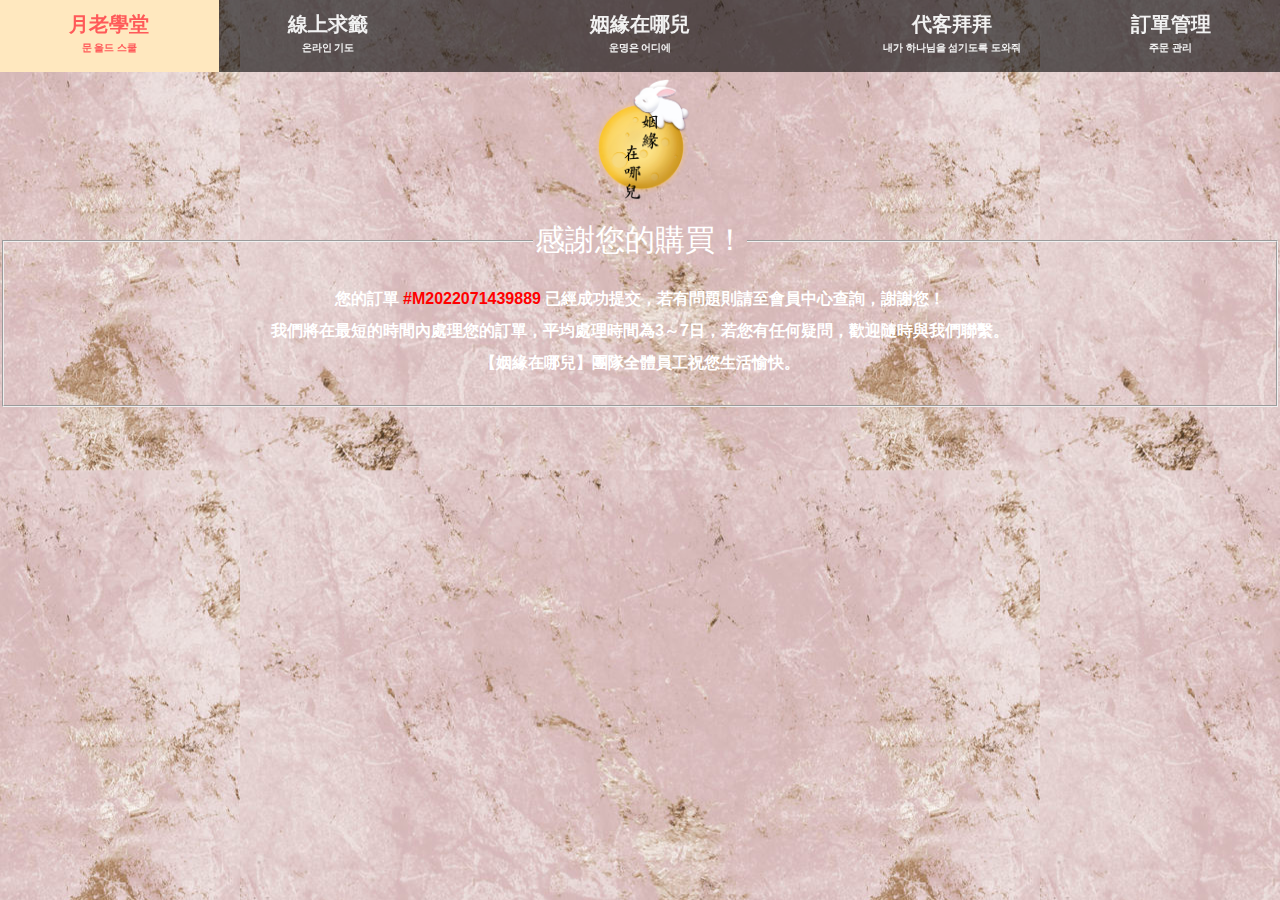
<file: thank.html>
<!DOCTYPE html>
<html>

<head>
    <meta charset="UTF-8">
    <meta name="viewport" content="width=device-width, initial-scale=1">
    <title>線上求籤</title>
    <style>
        
        body {
            font-family: Arial;
            color: white;
        }

  
    </style>

    <!-- 導覽列加入 -->
    <link href="css/topnav.css" rel="stylesheet">

    <!-- 背景圖加入 -->
    <link href="css/background_image.css" rel="stylesheet">

    <!-- 右方滾輪加入 -->
    <link href="css/scrollbar.css" rel="stylesheet">

    <!-- 加入頁簽小圖 -->
    <link rel="shortcut icon" href="img/1657382571.ico" type="image/x-icon">

</head>

<body>

    <!-- 以下是上方欄 -->
    <b>
        <div class="topnav" id="myTopnav" style="display:flex;">
            <a href="my_study.html" style="flex:1;font-size: 20px">月老學堂<br><span style="font-size: 10px;">문 올드
                    스쿨</span></a>
            <a href="my_ask.html" style="flex:1;font-size: 20px">線上求籤<br><span
                    style="font-size: 10px;">온라인 기도</span></a>
            <a href="my_index.html" style="flex:2;font-size: 20px">姻緣在哪兒<br><span style="font-size: 10px;">운명은
                    어디에</span></a>
            <a href="my_product.html" style="flex:1;font-size: 20px">代客拜拜<br><span style="font-size: 10px;">내가 하나님을 섬기도록
                    도와줘</span></a>
            <a href="my_login.html" style="flex:1;font-size: 20px">訂單管理<br><span
                    style="font-size: 10px;">주문 관리</span></a>
            <a href="javascript:void(0);" class="icon" onclick="myFunction()">
                <!-- 響應式 -->
            </a>
        </div>
    </b>

    <br><br><br><br>

    <img src="img/my_logo.png" alt="logo" style="height: 130px;width:130px;display:block; margin:auto;">

    <br>

    <form>
        <fieldset>
            <legend style="display:block; margin:auto;font-size: 30px;">感謝您的購買！</legend>
            <p style="text-align: center;font-weight:bold;line-height:2">您的訂單 <span style="color: red;">#M2022071439889</span>
                已經成功提交，若有問題則請至會員中心查詢，謝謝您！<br>
                我們將在最短的時間內處理您的訂單，平均處理時間為3～7日，若您有任何疑問，歡迎隨時與我們聯繫。 <br>
                【姻緣在哪兒】團隊全體員工祝您生活愉快。</p>

        </fieldset>


   



</body>

</html>
</file>
<file: css/topnav.css>
/* 導覽列 *//* 導覽列 *//* 導覽列 *//* 導覽列 *//* 導覽列 */
.topnav {
    overflow: hidden;
    background-color: rgba(0, 0, 0, .6);
    position: fixed;
    top: 0;
    width: 100%;
    z-index: 5; /* 導覽列提升 */
    line-height:20px

}

.topnav a {
    float: left;
    display: block;
    color: #f2f2f2;
    text-align: center;
    padding: 14px 16px;
    text-decoration: none;
    font-size: 17px;
}

.topnav a:hover {
    background-color: #FFE8BF;
    color: #FF5959	;
}

.topnav a.active {
    background-color: #FF8282;
    color: white;
}

.topnav .icon {
    display: none;
}

@media screen and (max-width: 600px) {
    .topnav a:not(:first-child) {
        display: none;
    }

    .topnav a.icon {
        float: right;
        display: block;
    }
}

@media screen and (max-width: 600px) {
    .topnav.responsive {
        position: relative;
    }

    .topnav.responsive .icon {
        position: absolute;
        right: 0;
        top: 0;
    }

    .topnav.responsive a {
        float: none;
        display: block;
        text-align: left;
    }
}
</file>
<file: css/background_image.css>
body {
    font-family: Verdana, sans-serif;
    /* background-color: pink; */
    /* 以下嘗試刷淡 */
    width: 100%;
    background-image: 
     url(../img/login/daz02.jpg);
    /* background-size: cover; */
    background-position: center;
    /* background-repeat: no-repeat; */
    margin: 0
  }
</file>
<file: css/scrollbar.css>
/* 網頁捲軸【寬度】 */
::-webkit-scrollbar {
    width: 20px;
}

/* 網頁捲軸【背景】顏色 */
::-webkit-scrollbar-track {
    background: #f7d3db;
}

/* 網頁捲軸【把手】顏色 */
::-webkit-scrollbar-thumb {
    background: #d6586d;
}

/* 網頁捲軸【滑過時】把手的顏色 */
::-webkit-scrollbar-thumb:hover {
    background: #fff;
}
</file>
